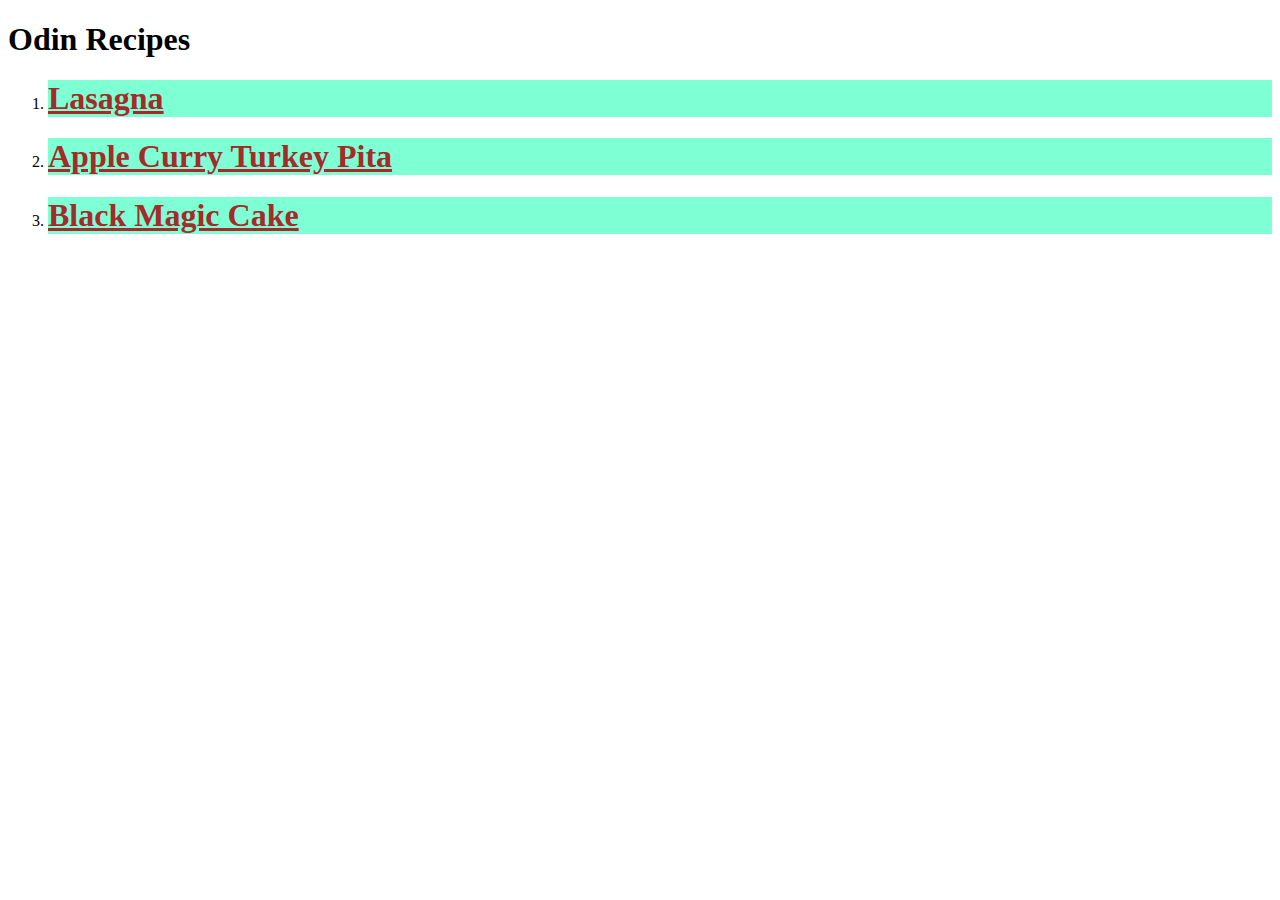
<file: index.html>
<!DOCTYPE html>
<html lang="en">
<head>
    <meta charset="UTF-8">
    <meta http-equiv="X-UA-Compatible" content="IE=edge">
    <meta name="viewport" content="width=device-width, initial-scale=1.0">
    <title>Odin Recipes</title>
    <link rel="stylesheet" href="./styles.css">
</head>
<body>
   <h1>Odin Recipes</h1>
     <ol>
       <li>
           <h1 class="lasagna"><a href="./recipes/lasagna.html"  style="color:brown;">Lasagna</a></h1>
       </li>

       <li>
           <h1 class="apple"><a href="./recipes/Apple-Curry-Turkey-Pita.html"  style="color:brown;">Apple Curry Turkey Pita</a></h1>
       </li>

       <li>
           <h1 class="black"><a href="./recipes/black-magic-cake.html" style="color:brown;">Black Magic Cake</a></h1> 
       </li>
     </ol>
      
   
</body>
</html>
</file>
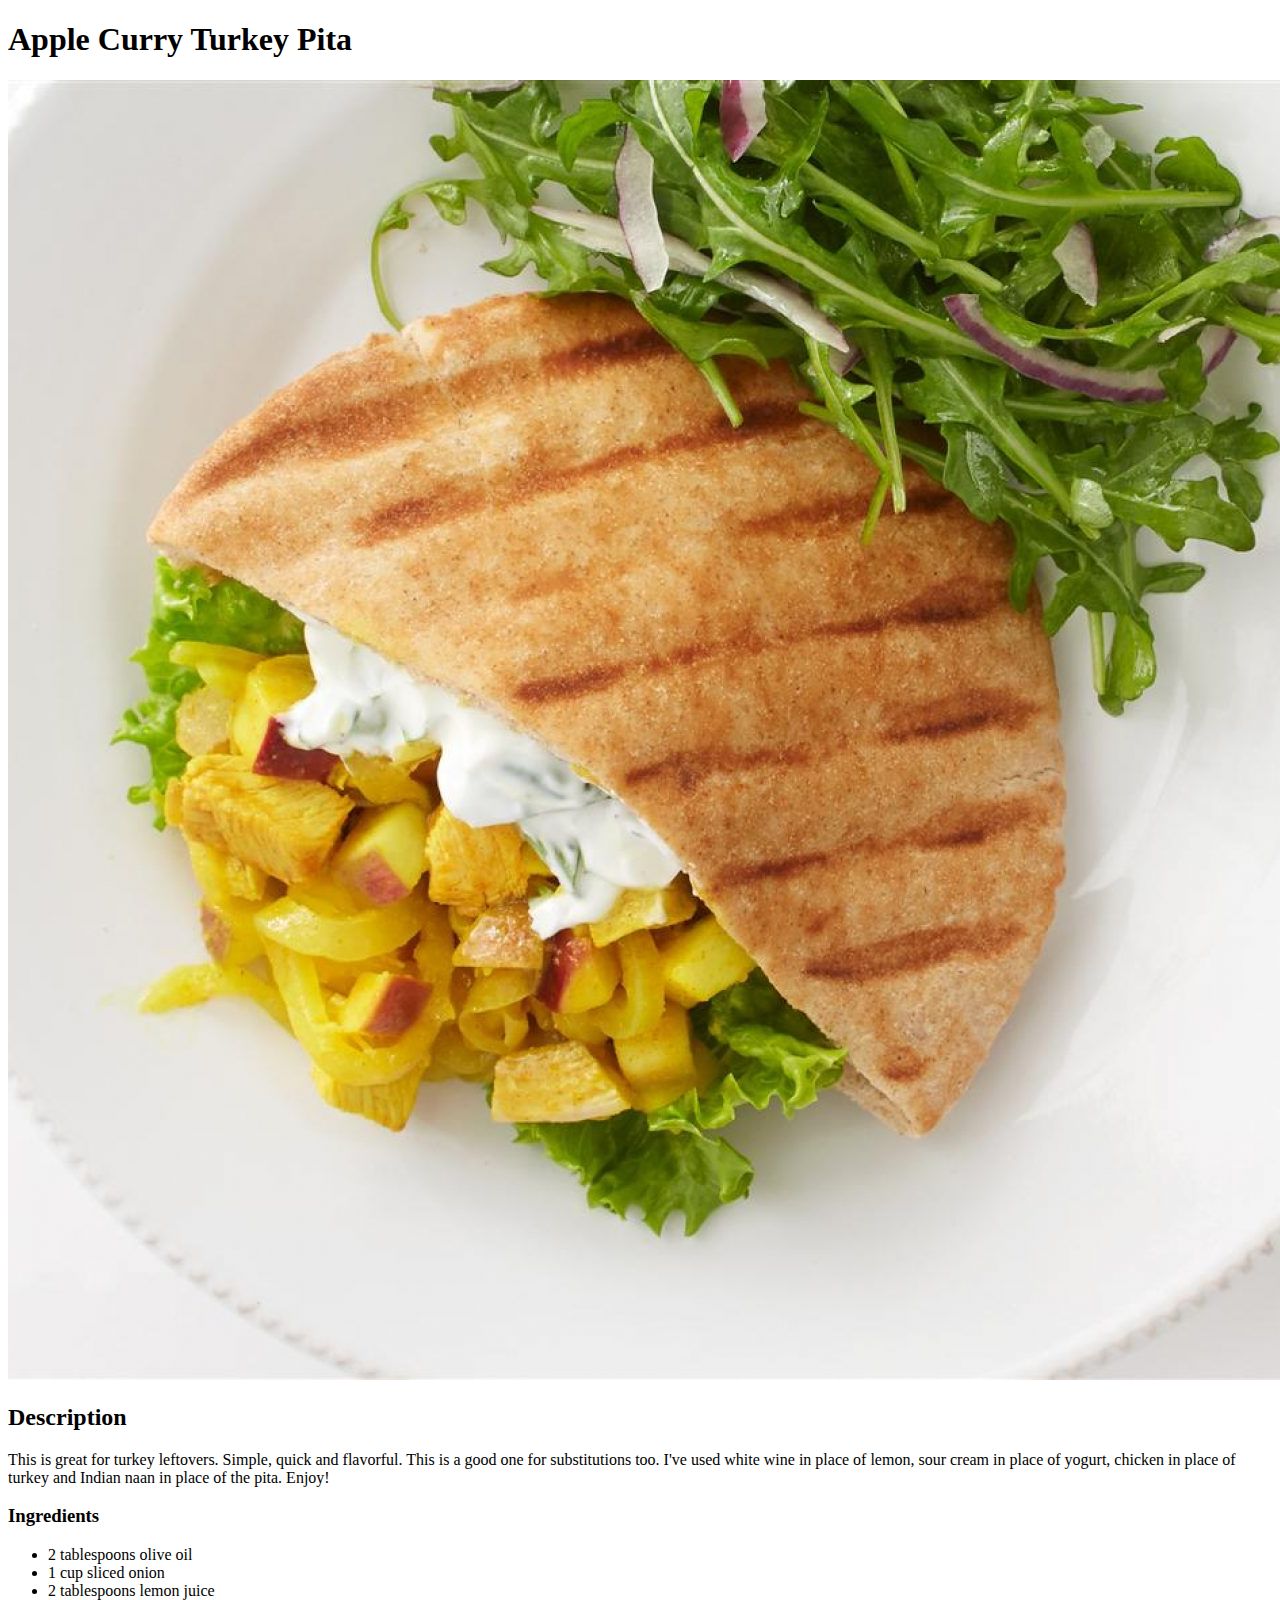
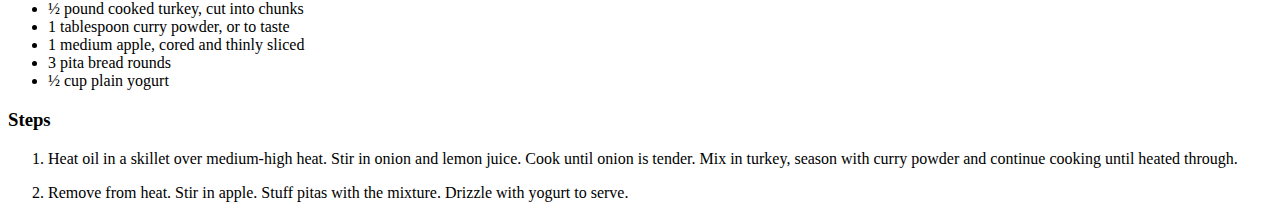
<file: recipes/Apple-Curry-Turkey-Pita.html>
<!DOCTYPE html>
<html lang="en">
<head>
    <meta charset="UTF-8">
    <meta http-equiv="X-UA-Compatible" content="IE=edge">
    <meta name="viewport" content="width=device-width, initial-scale=1.0">
    <title>Apple Curry Turkey Pita</title>
</head>
<body>
    <h1>Apple Curry Turkey Pita</h1>

    <img src="Apple-Curry-Turkey-Pita.jpg" alt="A picture of Apple Curry Turkey Pita dish">

        <h2>Description</h2> 

        <p>This is great for turkey leftovers. Simple, quick and flavorful. This is a good one for substitutions too. I've used white wine in place of lemon, sour cream in place of yogurt, chicken in place of turkey and Indian naan in place of the pita. Enjoy!</p>
       
        
            <h3>Ingredients</h3>
            <ul>
                <li>2 tablespoons olive oil</li>
                <li>1 cup sliced onion</li>
                <li>2 tablespoons lemon juice</li>
                <li>½ pound cooked turkey, cut into chunks</li>
                <li>1 tablespoon curry powder, or to taste</li>
                <li>1 medium apple, cored and thinly sliced</li>
                <li>3 pita bread rounds</li>
                <li>½ cup plain yogurt</li>
                
            </ul>

            <h3>Steps</h3>
            <ol>
                <p><li>Heat oil in a skillet over medium-high heat. Stir in onion and lemon juice. Cook until onion is tender. Mix in turkey, season with curry powder and continue cooking until heated through.

                </li></p>
                <p><li>Remove from heat. Stir in apple. Stuff pitas with the mixture. Drizzle with yogurt to serve.</li></p>
                
                
            </ol>

</body>
</html>
</file>
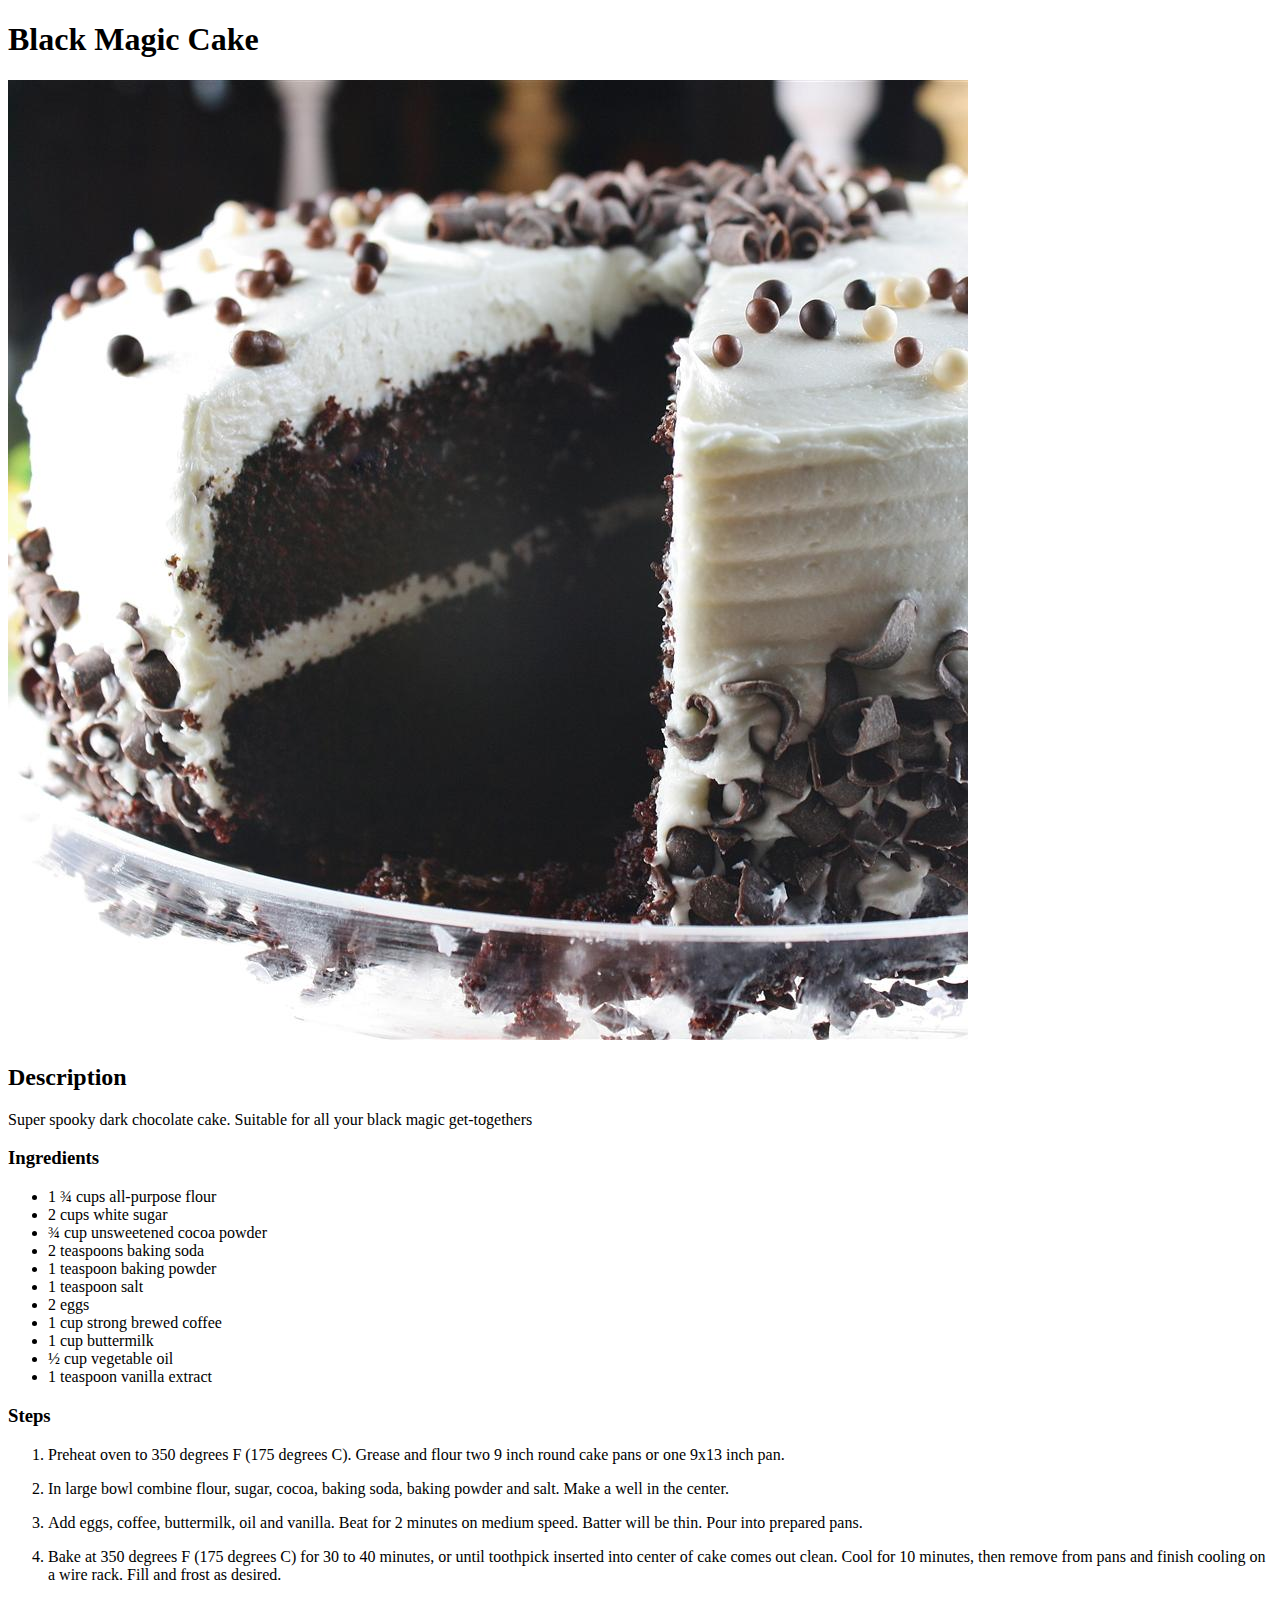
<file: recipes/black-magic-cake.html>
<!DOCTYPE html>
<html lang="en">
<head>
    <meta charset="UTF-8">
    <meta http-equiv="X-UA-Compatible" content="IE=edge">
    <meta name="viewport" content="width=device-width, initial-scale=1.0">
    <title>Black Magic Cake</title>
</head>
<body>
    <h1>Black Magic Cake</h1>

    <img src="black-magic-cake.jpg" alt="A picture chocolate cake">

        <h2>Description</h2> 

        <p>Super spooky dark chocolate cake. Suitable for all your black magic get-togethers</p>
       
        
            <h3>Ingredients</h3>
            <ul>
                <li>1 ¾ cups all-purpose flour</li>
                <li>2 cups white sugar</li>
                <li>¾ cup unsweetened cocoa powder</li>
                <li>2 teaspoons baking soda</li>
                <li>1 teaspoon baking powder</li>
                <li>1 teaspoon salt</li>
                <li>2 eggs</li>
                <li>1 cup strong brewed coffee</li>
                <li>1 cup buttermilk</li>
                <li>½ cup vegetable oil</li>
                <li>1 teaspoon vanilla extract</li>
                
            </ul>

            <h3>Steps</h3>
            <ol>
                <p><li>Preheat oven to 350 degrees F (175 degrees C). Grease and flour two 9 inch round cake pans or one 9x13 inch pan.

                </li></p>

                <p><li>In large bowl combine flour, sugar, cocoa, baking soda, baking powder and salt. Make a well in the center.

                </li></p>
                <p><li>Add eggs, coffee, buttermilk, oil and vanilla. Beat for 2 minutes on medium speed. Batter will be thin. Pour into prepared pans.

                </li></p>
                <p><li>Bake at 350 degrees F (175 degrees C) for 30 to 40 minutes, or until toothpick inserted into center of cake comes out clean. Cool for 10 minutes, then remove from pans and finish cooling on a wire rack. Fill and frost as desired.

                </li></p>
                
                
            </ol>

</body>
</html>
</file>
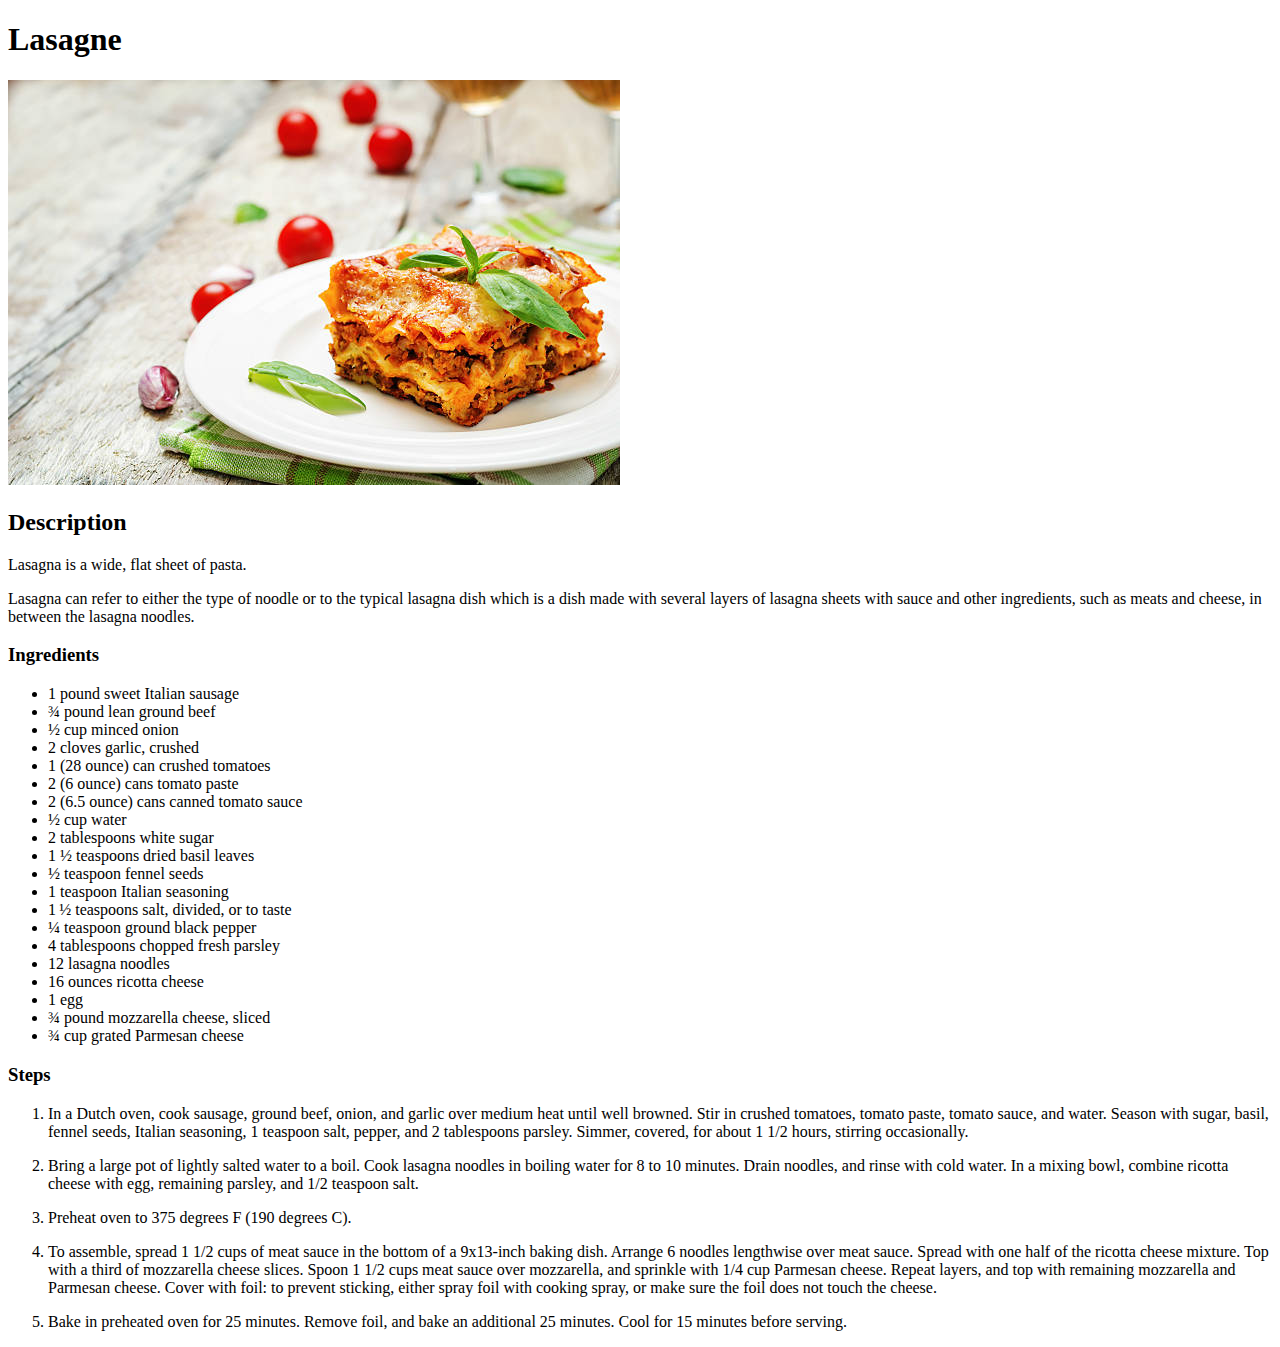
<file: recipes/lasagna.html>
<!DOCTYPE html>
<html lang="en">
<head>
    <meta charset="UTF-8">
    <meta http-equiv="X-UA-Compatible" content="IE=edge">
    <meta name="viewport" content="width=device-width, initial-scale=1.0">
    <title>Lasagne</title>
</head>
<body>
    <h1>Lasagne</h1>

    <img src="lasagna.jpg" alt="A picture of lasagne dish">

        <h2>Description</h2> 

        <p>Lasagna is a wide, flat sheet of pasta.</p>
       
        <p>Lasagna can refer to either the type of noodle or to the typical lasagna dish which is a dish made with several layers of lasagna sheets with sauce and other ingredients, such as meats and cheese, in between the lasagna noodles.  </p>
            <h3>Ingredients</h3>
            <ul>
                <li>1 pound sweet Italian sausage</li>
                <li>¾ pound lean ground beef</li>
                <li>½ cup minced onion</li>
                <li>2 cloves garlic, crushed</li>
                <li>1 (28 ounce) can crushed tomatoes</li>
                <li>2 (6 ounce) cans tomato paste</li>
                <li>2 (6.5 ounce) cans canned tomato sauce</li>
                <li>½ cup water</li>
                <li>2 tablespoons white sugar</li>
                <li>1 ½ teaspoons dried basil leaves</li>
                <li>½ teaspoon fennel seeds</li>
                <li>1 teaspoon Italian seasoning</li>
                <li>1 ½ teaspoons salt, divided, or to taste</li>
                <li>¼ teaspoon ground black pepper</li>
                <li>4 tablespoons chopped fresh parsley</li>
                <li>12 lasagna noodles</li>
                <li>16 ounces ricotta cheese</li>
                <li>1 egg</li>
                <li>¾ pound mozzarella cheese, sliced</li>
                <li>¾ cup grated Parmesan cheese</li>
            </ul>

            <h3>Steps</h3>
            <ol>
                <p><li>In a Dutch oven, cook sausage, ground beef, onion, and garlic over medium heat until well browned. Stir in crushed tomatoes, tomato paste, tomato sauce, and water. Season with sugar, basil, fennel seeds, Italian seasoning, 1 teaspoon salt, pepper, and 2 tablespoons parsley. Simmer, covered, for about 1 1/2 hours, stirring occasionally.

                </li></p>
                <p><li>Bring a large pot of lightly salted water to a boil. Cook lasagna noodles in boiling water for 8 to 10 minutes. Drain noodles, and rinse with cold water. In a mixing bowl, combine ricotta cheese with egg, remaining parsley, and 1/2 teaspoon salt.</li></p>
                <p><li>Preheat oven to 375 degrees F (190 degrees C).</li></p>
                <p><li>To assemble, spread 1 1/2 cups of meat sauce in the bottom of a 9x13-inch baking dish. Arrange 6 noodles lengthwise over meat sauce. Spread with one half of the ricotta cheese mixture. Top with a third of mozzarella cheese slices. Spoon 1 1/2 cups meat sauce over mozzarella, and sprinkle with 1/4 cup Parmesan cheese. Repeat layers, and top with remaining mozzarella and Parmesan cheese. Cover with foil: to prevent sticking, either spray foil with cooking spray, or make sure the foil does not touch the cheese.</li></p>
                <p><li>Bake in preheated oven for 25 minutes. Remove foil, and bake an additional 25 minutes. Cool for 15 minutes before serving.</li></p>
                
            </ol>

</body>
</html>
</file>
<file: styles.css>
.lasagna{
   
    background-color: aquamarine;
}
.apple{
    
    background-color: aquamarine;
}
.black{
    
    background-color: aquamarine;
}
</file>
